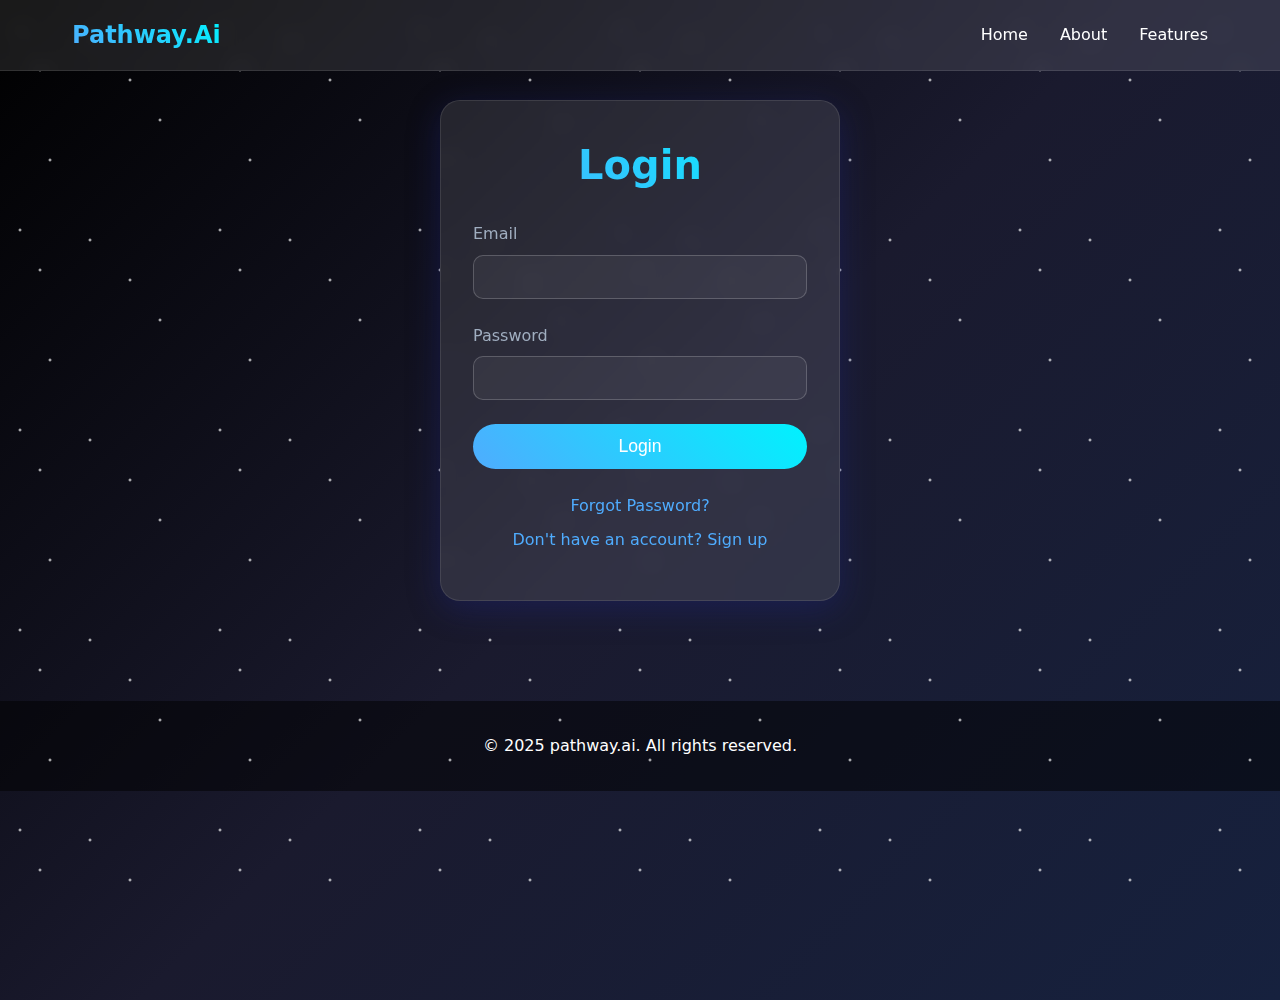
<file: login.html>
<!DOCTYPE html>
<html lang="en">
<head>
    <meta charset="UTF-8">
    <meta name="viewport" content="width=device-width, initial-scale=1.0">
    <title>Login - Pathway.Ai</title>
    <link rel="stylesheet" href="https://cdnjs.cloudflare.com/ajax/libs/font-awesome/6.4.0/css/all.min.css">
    <style>
        /* Base styles */
        * {
            margin: 0;
            padding: 0;
            box-sizing: border-box;
        }

        body {
            font-family: 'Segoe UI', system-ui, sans-serif;
            background: linear-gradient(135deg, #000000, #1a1a2e, #16213e);
            color: white;
            min-height: 100vh;
            line-height: 1.6;
        }

        /* Stars animation */
        .stars {
            position: fixed;
            top: 0;
            left: 0;
            width: 100%;
            height: 100%;
            pointer-events: none;
            background: transparent;
            animation: stars 20s linear infinite;
            background-image: 
                radial-gradient(2px 2px at 20px 30px, #ffffff, rgba(0,0,0,0)),
                radial-gradient(2px 2px at 40px 70px, #ffffff, rgba(0,0,0,0)),
                radial-gradient(2px 2px at 50px 160px, #ffffff, rgba(0,0,0,0)),
                radial-gradient(2px 2px at 90px 40px, #ffffff, rgba(0,0,0,0)),
                radial-gradient(2px 2px at 130px 80px, #ffffff, rgba(0,0,0,0)),
                radial-gradient(2px 2px at 160px 120px, #ffffff, rgba(0,0,0,0));
            background-repeat: repeat;
            background-size: 200px 200px;
        }

        @keyframes stars {
            0% { opacity: 0; background-position: 0 0; }
            50% { opacity: 1; }
            100% { opacity: 0; background-position: 0 -200px; }
        }

        /* Navbar styles */
        nav {
            position: fixed;
            top: 0;
            left: 0;
            width: 100%;
            z-index: 1000;
            background: rgba(255, 255, 255, 0.1);
            backdrop-filter: blur(10px);
            border-bottom: 1px solid rgba(255, 255, 255, 0.1);
        }

        .nav-content {
            display: flex;
            justify-content: space-between;
            align-items: center;
            padding: 1rem 2rem;
            max-width: 1200px;
            margin: 0 auto;
        }

        .logo {
            font-size: 1.5rem;
            font-weight: bold;
            background: linear-gradient(45deg, #4facfe 0%, #00f2fe 100%);
            -webkit-background-clip: text;
            -webkit-text-fill-color: transparent;
        }

        .nav-links {
            display: flex;
            list-style: none;
        }

        .nav-links li {
            margin-left: 2rem;
        }

        .nav-links a {
            color: white;
            text-decoration: none;
            transition: color 0.3s ease;
        }

        .nav-links a:hover {
            color: #4facfe;
        }

        /* Footer styles */
        footer {
            text-align: center;
            padding: 2rem;
            background: rgba(0, 0, 0, 0.5);
            margin-top: 2rem;
        }
        
        /* Glow animation */
        @keyframes glow {
            from {
                text-shadow: 0 0 10px #4facfe40, 0 0 20px #4facfe40, 0 0 30px #4facfe40;
            }
            to {
                text-shadow: 0 0 20px #4facfe60, 0 0 30px #4facfe60, 0 0 40px #4facfe60;
            }
        }
        
        /* Auth styles */
        .auth-container {
            max-width: 400px;
            margin: 100px auto;
            background: rgba(255, 255, 255, 0.1);
            backdrop-filter: blur(10px);
            border-radius: 20px;
            padding: 2rem;
            box-shadow: 0 8px 32px 0 rgba(31, 38, 135, 0.37);
            border: 1px solid rgba(255, 255, 255, 0.1);
            position: relative;
            z-index: 1;
        }
        
        .auth-form h1 {
            font-size: 2.5rem;
            text-align: center;
            margin-bottom: 1.5rem;
            background: linear-gradient(45deg, #4facfe 0%, #00f2fe 100%);
            -webkit-background-clip: text;
            -webkit-text-fill-color: transparent;
            animation: glow 2s ease-in-out infinite alternate;
        }
        
        .form-group {
            margin-bottom: 1.5rem;
        }
        
        .form-group label {
            display: block;
            margin-bottom: 0.5rem;
            font-weight: 500;
            color: #a0aec0;
        }
        
        .form-group input {
            width: 100%;
            padding: 0.75rem;
            border-radius: 10px;
            border: 1px solid rgba(255, 255, 255, 0.2);
            background: rgba(255, 255, 255, 0.05);
            color: white;
            font-size: 1rem;
            transition: all 0.3s ease;
        }
        
        .form-group input:focus {
            outline: none;
            border-color: #4facfe;
            box-shadow: 0 0 10px rgba(79, 172, 254, 0.4);
        }
        
        .btn {
            width: 100%;
            background: linear-gradient(45deg, #4facfe 0%, #00f2fe 100%);
            color: white;
            border: none;
            border-radius: 50px;
            padding: 0.75rem;
            font-size: 1.1rem;
            cursor: pointer;
            transition: all 0.3s ease;
        }
        
        .btn:hover {
            transform: translateY(-3px);
            box-shadow: 0 5px 15px rgba(79, 172, 254, 0.4);
        }
        
        .form-links {
            display: flex;
            flex-direction: column;
            align-items: center;
            margin-top: 1.5rem;
            gap: 0.5rem;
        }
        
        .form-links a {
            color: #4facfe;
            text-decoration: none;
            transition: color 0.3s ease;
        }
        
        .form-links a:hover {
            color: #00f2fe;
            text-decoration: underline;
        }
        
        .error-message {
            color: #ff6b6b;
            margin-top: 1rem;
            text-align: center;
            font-size: 0.9rem;
        }
        
        /* Responsive design */
        @media (max-width: 768px) {
            .nav-content {
                flex-direction: column;
            }

            .nav-links {
                margin-top: 1rem;
            }

            .nav-links li {
                margin-left: 1rem;
                margin-right: 1rem;
            }
            
            .auth-container {
                margin: 80px 20px;
                padding: 1.5rem;
            }
            
            .auth-form h1 {
                font-size: 2rem;
            }
        }
    </style>
</head>
<body>
    <div class="stars"></div>
    <nav>
        <div class="nav-content">
            <div class="logo">Pathway.Ai</div>
            <ul class="nav-links">
                <li><a href="index.html">Home</a></li>
                <li><a href="index.html#about">About</a></li>
                <li><a href="index.html#features">Features</a></li>
            </ul>
        </div>
    </nav>
    
    <div class="auth-container">
        <form id="loginForm" class="auth-form">
            <h1>Login</h1>
            
            <div class="form-group">
                <label for="email">Email</label>
                <input type="email" id="email" name="email" required>
            </div>
            
            <div class="form-group">
                <label for="password">Password</label>
                <input type="password" id="password" name="password" required>
            </div>
            
            <div class="form-group">
                <button type="submit" class="btn">Login</button>
            </div>
            
            <div class="form-links">
                <a href="forgetPassword.html">Forgot Password?</a>
                <a href="signup.html">Don't have an account? Sign up</a>
            </div>
            
            <div id="errorMessage" class="error-message"></div>
        </form>
    </div>
    
    <footer>
        <p>&copy; 2025 pathway.ai. All rights reserved.</p>
    </footer>
    
    <script src="login.js"></script>
</body>
</html>
</file>
